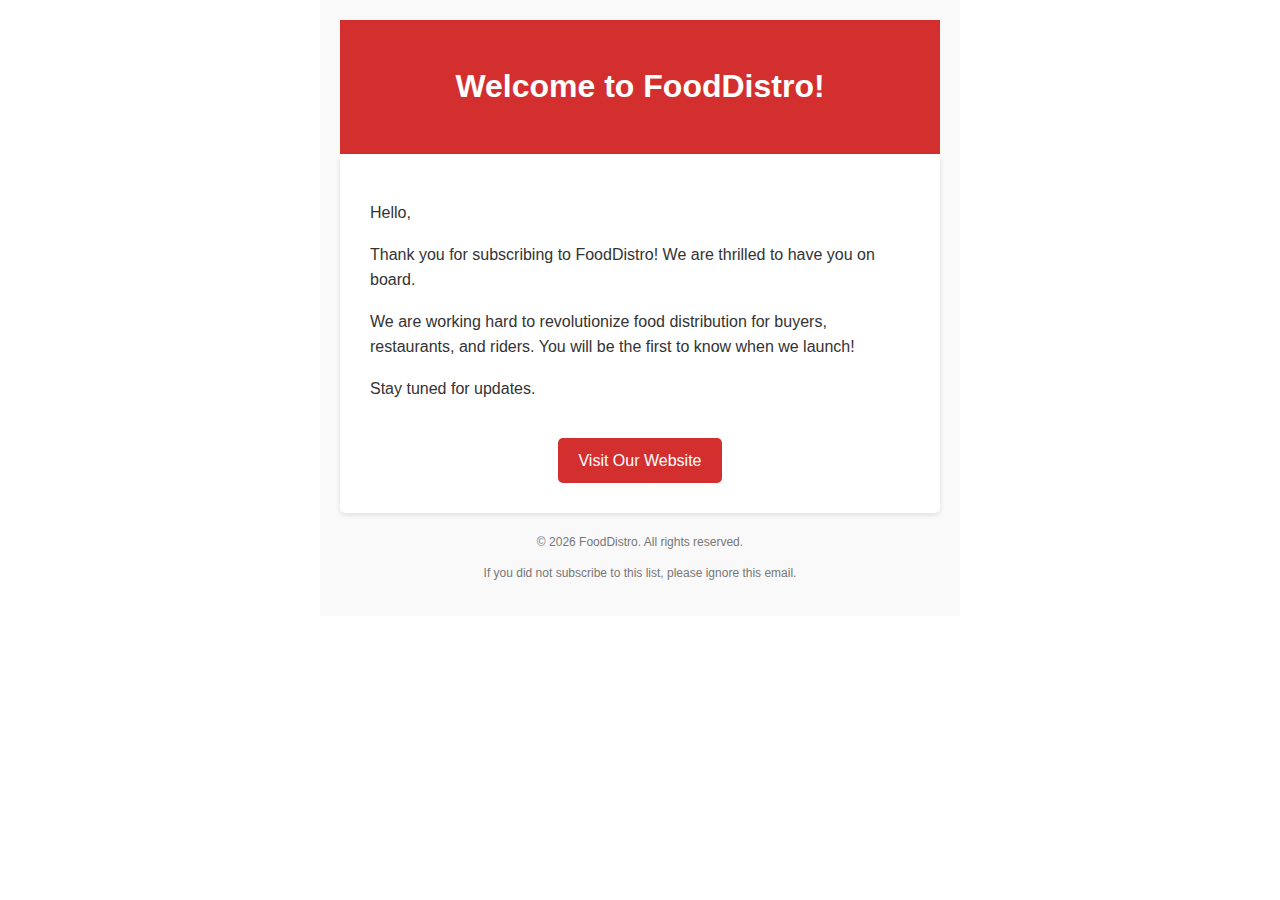
<file: landing/templates/landing/email_confirmation.html>
<!DOCTYPE html>
<html>
<head>
    <style>
        body {
            font-family: 'Arial', sans-serif;
            line-height: 1.6;
            color: #333;
            margin: 0;
            padding: 0;
        }
        .container {
            max-width: 600px;
            margin: 0 auto;
            padding: 20px;
            background-color: #f9f9f9;
        }
        .header {
            background-color: #D32F2F;
            color: white;
            padding: 20px;
            text-align: center;
        }
        .content {
            background-color: white;
            padding: 30px;
            border-radius: 5px;
            box-shadow: 0 2px 5px rgba(0,0,0,0.1);
        }
        .footer {
            text-align: center;
            margin-top: 20px;
            font-size: 12px;
            color: #777;
        }
        .btn {
            display: inline-block;
            background-color: #D32F2F;
            color: white;
            text-decoration: none;
            padding: 10px 20px;
            border-radius: 5px;
            margin-top: 20px;
        }
    </style>
</head>
<body>
    <div class="container">
        <div class="header">
            <h1>Welcome to FoodDistro!</h1>
        </div>
        <div class="content">
            <p>Hello,</p>
            <p>Thank you for subscribing to FoodDistro! We are thrilled to have you on board.</p>
            <p>We are working hard to revolutionize food distribution for buyers, restaurants, and riders. You will be the first to know when we launch!</p>
            <p>Stay tuned for updates.</p>
            <center>
                <a href="http://www.fooddistro.com" class="btn">Visit Our Website</a>
            </center>
        </div>
        <div class="footer">
            <p>&copy; 2026 FoodDistro. All rights reserved.</p>
            <p>If you did not subscribe to this list, please ignore this email.</p>
        </div>
    </div>
</body>
</html>
</file>
